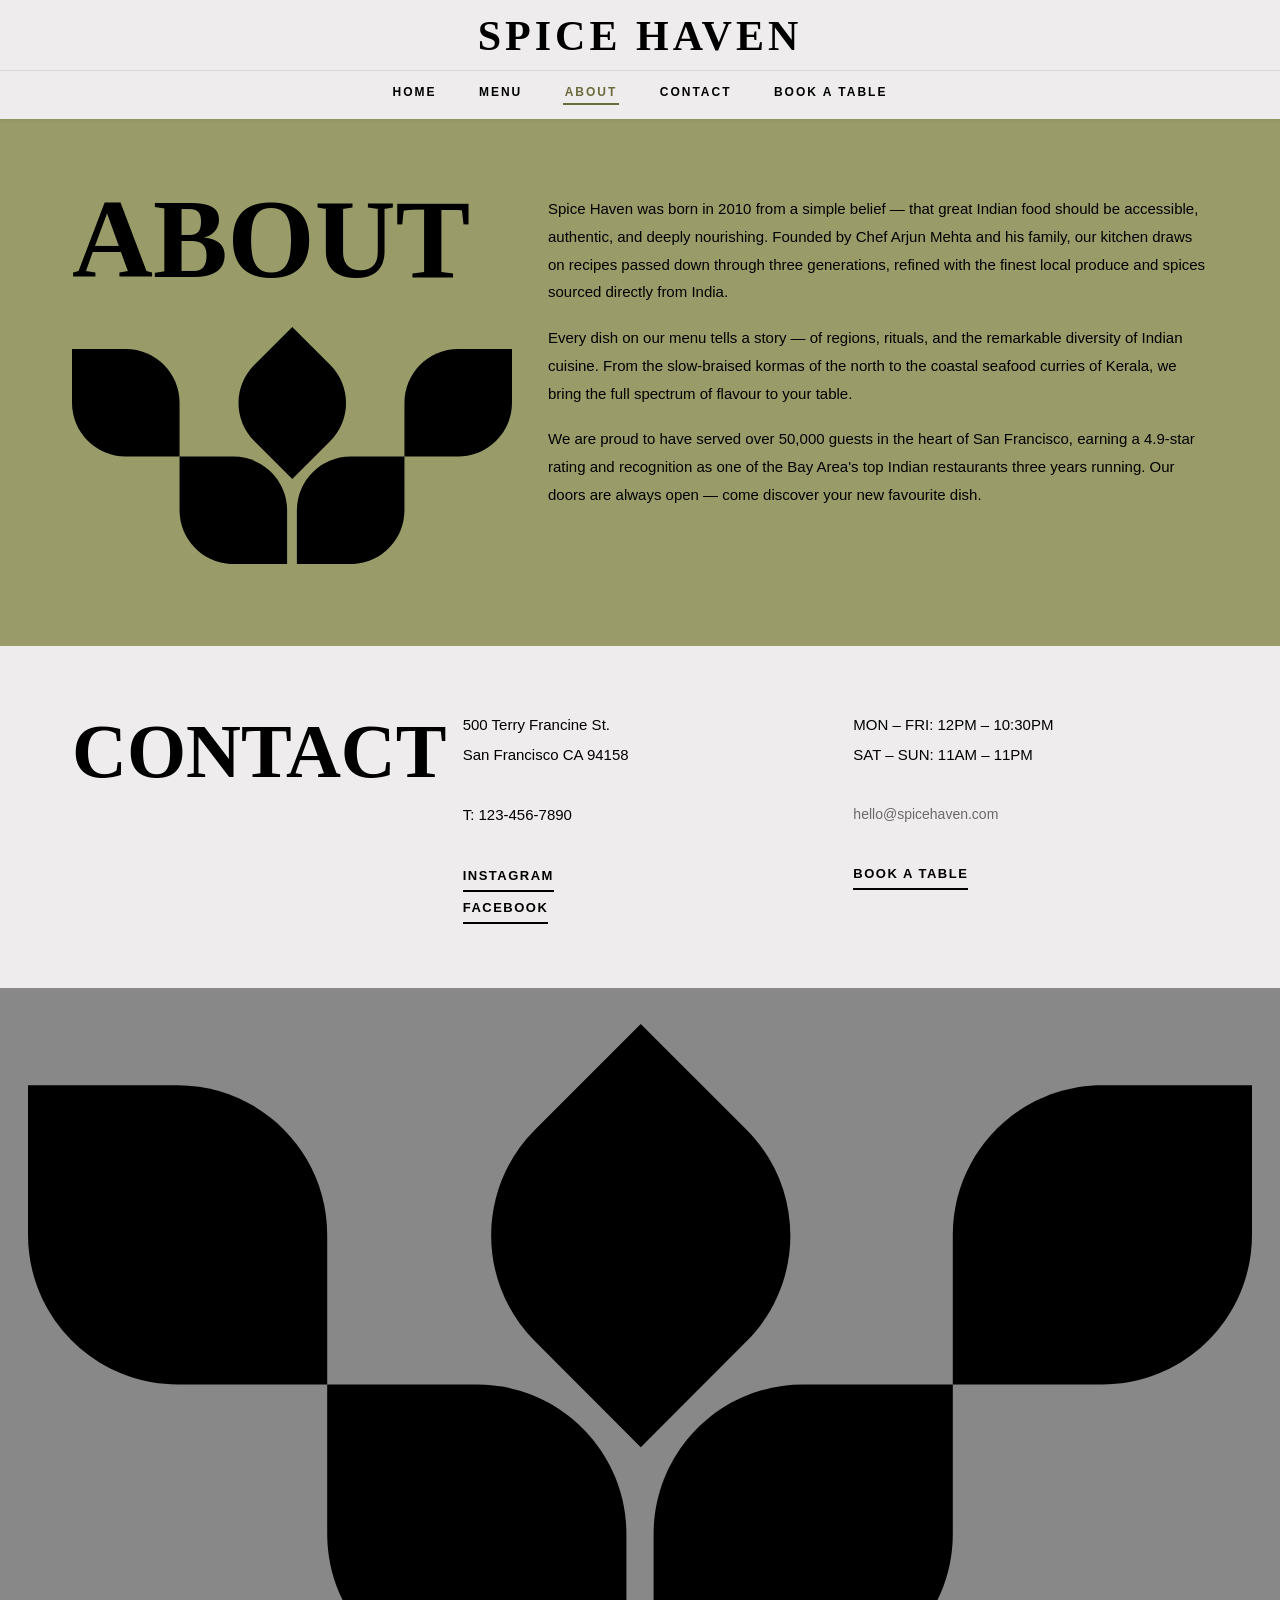
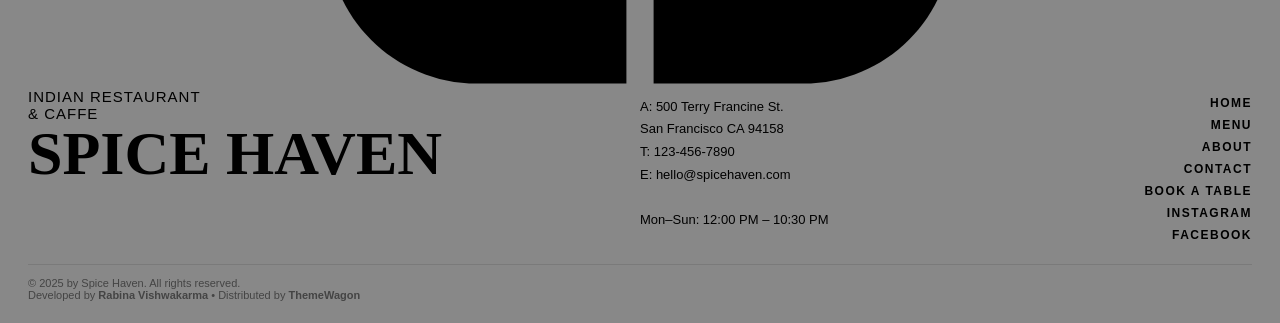
<file: about.html>
<!DOCTYPE html>
<html lang="en">
<head>
  <meta charset="UTF-8">
  <meta name="viewport" content="width=device-width, initial-scale=1.0">
  <meta name="description" content="About Spice Haven — Our story, our team, and how to reach us.">
  <title>About — Spice Haven</title>
  <link rel="icon" type="image/svg+xml" href="data:image/svg+xml,%3Csvg xmlns='http://www.w3.org/2000/svg' viewBox='0 0 180 97'%3E%3Cpath fill='%23999c68' d='M92 75c0-12.15 9.85-22 22-22h22v22c0 12.15-9.85 22-22 22H92V75Z'/%3E%3C/svg%3E">
  <link rel="stylesheet" href="css/style.css">
</head>
<body>

  <nav class="topnav" id="myTopnav">
    <div class="nav-top-row">
      <div class="logo">SPICE HAVEN</div>
      <button class="nav-hamburger" id="navHamburger" aria-label="Toggle menu">&#9776;</button>
    </div>
    <div class="nav-links" id="navLinks">
      <a href="index.html">HOME</a>
      <a href="menu.html">MENU</a>
      <a href="about.html" class="active">ABOUT</a>
      <a href="about.html#contact">CONTACT</a>
      <a href="book-a-table.html">BOOK A TABLE</a>
    </div>
  </nav>

  <div class="abt-cont-box" id="heroSection">

    <section class="about-box">
      <div class="text-name">
        ABOUT
        <div class="footer-logo">
          <svg preserveAspectRatio="xMidYMid meet" viewBox="0 0 180 97" xmlns="http://www.w3.org/2000/svg" aria-hidden="true">
            <path fill="#000" d="M92 75c0-12.15 9.85-22 22-22h22v22c0 12.15-9.85 22-22 22H92V75Z"/>
            <path fill="#000" d="M136 31c0-12.15 9.85-22 22-22h22v22c0 12.15-9.85 22-22 22h-22V31Z"/>
            <path fill="#000" d="M88 75c0-12.15-9.85-22-22-22H44v22c0 12.15 9.85 22 22 22h22V75Z"/>
            <path fill="#000" d="M44 31c0-12.15-9.85-22-22-22H0v22c0 12.15 9.85 22 22 22h22V31Z"/>
            <path fill="#000" d="M74.556 46.67c-8.591-8.592-8.591-22.522 0-31.113L90.113 0l15.556 15.556c8.592 8.591 8.592 22.521 0 31.113L90.113 62.226 74.556 46.67Z"/>
          </svg>
        </div>
      </div>
      <div class="text-pra">
        <p>Spice Haven was born in 2010 from a simple belief — that great Indian food should be accessible, authentic, and deeply nourishing. Founded by Chef Arjun Mehta and his family, our kitchen draws on recipes passed down through three generations, refined with the finest local produce and spices sourced directly from India.</p>
        <p>Every dish on our menu tells a story — of regions, rituals, and the remarkable diversity of Indian cuisine. From the slow-braised kormas of the north to the coastal seafood curries of Kerala, we bring the full spectrum of flavour to your table.</p>
        <p>We are proud to have served over 50,000 guests in the heart of San Francisco, earning a 4.9-star rating and recognition as one of the Bay Area's top Indian restaurants three years running. Our doors are always open — come discover your new favourite dish.</p>
      </div>
    </section>

    <section class="contact-box" id="contact">
      <div class="text-box">CONTACT</div>
      <div class="text-content">
        500 Terry Francine St.<br>
        San Francisco CA 94158<br><br>
        T: 123-456-7890<br><br>
        <a href=#! target="_blank" rel="noopener noreferrer">INSTAGRAM</a><br>
        <a href=#! target="_blank" rel="noopener noreferrer">FACEBOOK</a>
      </div>
      <div class="text-content2">
        MON – FRI: 12PM – 10:30PM<br>
        SAT – SUN: 11AM – 11PM<br><br>
        <p>hello@spicehaven.com</p><br>
        <a href="book-a-table.html">BOOK A TABLE</a>
      </div>
    </section>

  </div>

  <footer class="footer">
    <div class="footer-logo">
      <svg preserveAspectRatio="xMidYMid meet" viewBox="0 0 180 97" xmlns="http://www.w3.org/2000/svg" aria-hidden="true">
        <path fill="#000" d="M92 75c0-12.15 9.85-22 22-22h22v22c0 12.15-9.85 22-22 22H92V75Z"/>
        <path fill="#000" d="M136 31c0-12.15 9.85-22 22-22h22v22c0 12.15-9.85 22-22 22h-22V31Z"/>
        <path fill="#000" d="M88 75c0-12.15-9.85-22-22-22H44v22c0 12.15 9.85 22 22 22h22V75Z"/>
        <path fill="#000" d="M44 31c0-12.15-9.85-22-22-22H0v22c0 12.15 9.85 22 22 22h22V31Z"/>
        <path fill="#000" d="M74.556 46.67c-8.591-8.592-8.591-22.522 0-31.113L90.113 0l15.556 15.556c8.592 8.591 8.592 22.521 0 31.113L90.113 62.226 74.556 46.67Z"/>
      </svg>
    </div>
    <div class="footer-box">
      <div class="footer-box1">
        <p>INDIAN RESTAURANT<br>&amp; CAFFE</p>
        <b>SPICE HAVEN</b>
      </div>
      <div class="footer-box2">
        A: 500 Terry Francine St.<br>
        San Francisco CA 94158<br>
        T: 123-456-7890<br>
        E: hello@spicehaven.com<br><br>
        Mon–Sun: 12:00 PM – 10:30 PM
      </div>
      <div class="footer-box3">
        <a href="index.html">HOME</a>
        <a href="menu.html">MENU</a>
        <a href="about.html">ABOUT</a>
        <a href="about.html#contact">CONTACT</a>
        <a href="book-a-table.html">BOOK A TABLE</a>
        <a href=#! target="_blank" rel="noopener noreferrer">INSTAGRAM</a>
        <a href=#! target="_blank" rel="noopener noreferrer">FACEBOOK</a>
      </div>
    </div>
    <p>&copy; 2025 by Spice Haven. All rights reserved. <br> Developed by <a style="font-weight: bold;" href="https://github.com/Rabina-Vishwakarma/" target="_blank">Rabina Vishwakarma</a> • Distributed by <a style="font-weight: bold;" href="https://themewagon.com" target="_blank">ThemeWagon</a></p>
  </footer>

  <script src="js/main.js"></script>
</body>
</html>
</file>
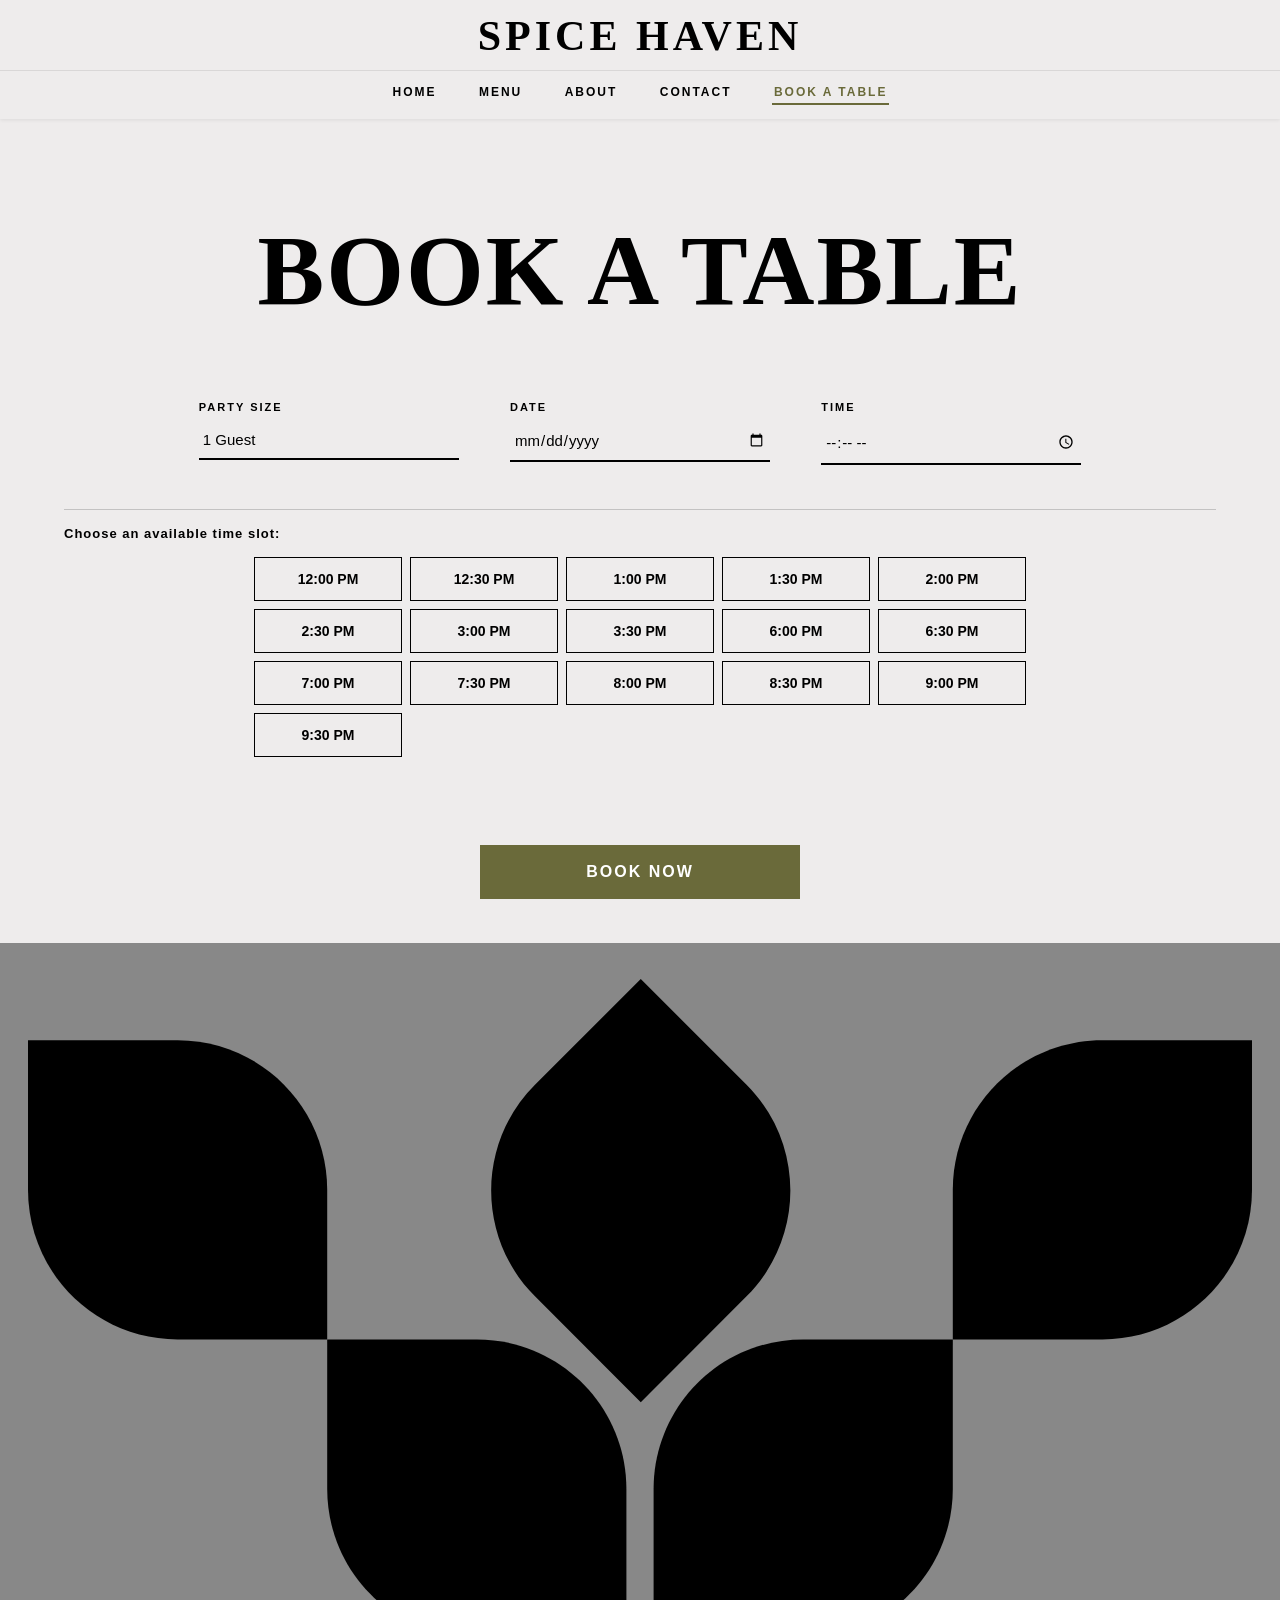
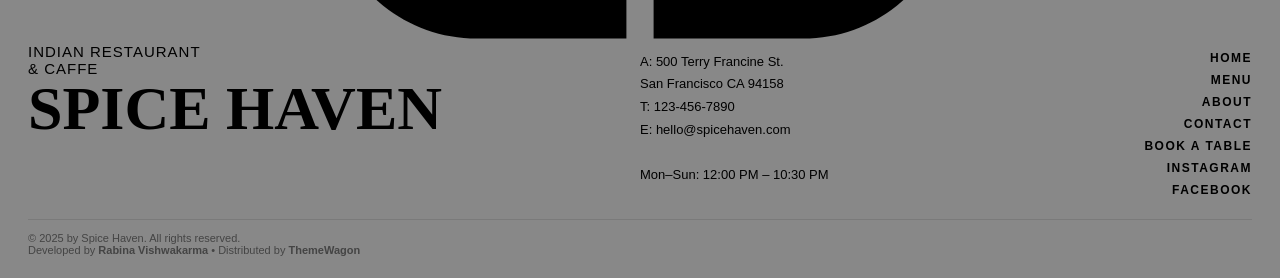
<file: book-a-table.html>
<!DOCTYPE html>
<html lang="en">
<head>
  <meta charset="UTF-8">
  <meta name="viewport" content="width=device-width, initial-scale=1.0">
  <meta name="description" content="Book a table at Spice Haven — Reserve your dining experience today.">
  <title>Book a Table — Spice Haven</title>
  <link rel="icon" type="image/svg+xml" href="data:image/svg+xml,%3Csvg xmlns='http://www.w3.org/2000/svg' viewBox='0 0 180 97'%3E%3Cpath fill='%23999c68' d='M92 75c0-12.15 9.85-22 22-22h22v22c0 12.15-9.85 22-22 22H92V75Z'/%3E%3C/svg%3E">
  <link rel="stylesheet" href="css/style.css">
</head>
<body>

  <nav class="topnav" id="myTopnav">
    <div class="nav-top-row">
      <div class="logo">SPICE HAVEN</div>
      <button class="nav-hamburger" id="navHamburger" aria-label="Toggle menu">&#9776;</button>
    </div>
    <div class="nav-links" id="navLinks">
      <a href="index.html">HOME</a>
      <a href="menu.html">MENU</a>
      <a href="about.html">ABOUT</a>
      <a href="about.html#contact">CONTACT</a>
      <a href="book-a-table.html" class="active">BOOK A TABLE</a>
    </div>
  </nav>

  <div class="booking-header" id="heroSection">
    <h1>BOOK A TABLE</h1>
  </div>

  <div class="booking-controls">
    <div class="booking-field">
      <label for="party-size">Party Size</label>
      <select id="party-size" name="party-size">
        <option value="1">1 Guest</option>
        <option value="2">2 Guests</option>
        <option value="3">3 Guests</option>
        <option value="4">4 Guests</option>
        <option value="5">5 Guests</option>
        <option value="6">6 Guests</option>
        <option value="7">7 Guests</option>
        <option value="8">8 Guests</option>
        <option value="9">9 Guests</option>
        <option value="10">10 Guests</option>
      </select>
    </div>
    <div class="booking-field">
      <label for="date">Date</label>
      <input type="date" id="date" name="date">
    </div>
    <div class="booking-field">
      <label for="time">Time</label>
      <input type="time" id="time" name="time">
    </div>
  </div>

  <hr class="booking-divider">
  <div class="time-slot-label">Choose an available time slot:</div>

  <div class="time-grid">
    <div class="time-slot">12:00 PM</div>
    <div class="time-slot">12:30 PM</div>
    <div class="time-slot">1:00 PM</div>
    <div class="time-slot">1:30 PM</div>
    <div class="time-slot">2:00 PM</div>
    <div class="time-slot">2:30 PM</div>
    <div class="time-slot">3:00 PM</div>
    <div class="time-slot">3:30 PM</div>
    <div class="time-slot">6:00 PM</div>
    <div class="time-slot">6:30 PM</div>
    <div class="time-slot">7:00 PM</div>
    <div class="time-slot">7:30 PM</div>
    <div class="time-slot">8:00 PM</div>
    <div class="time-slot">8:30 PM</div>
    <div class="time-slot">9:00 PM</div>
    <div class="time-slot">9:30 PM</div>
  </div>

  <button class="book-btn">BOOK NOW</button>

  <div class="form-popup" id="myForm">
    <div class="form-container">
      <h1>Online reservations are<br>currently unavailable</h1>
      <p>To make a reservation, contact us directly by phone at<br><strong>123-456-7890</strong></p>
      <button type="button" class="btn cancel">CLOSE</button>
    </div>
  </div>

  <footer class="footer">
    <div class="footer-logo">
      <svg preserveAspectRatio="xMidYMid meet" viewBox="0 0 180 97" xmlns="http://www.w3.org/2000/svg" aria-hidden="true">
        <path fill="#000" d="M92 75c0-12.15 9.85-22 22-22h22v22c0 12.15-9.85 22-22 22H92V75Z"/>
        <path fill="#000" d="M136 31c0-12.15 9.85-22 22-22h22v22c0 12.15-9.85 22-22 22h-22V31Z"/>
        <path fill="#000" d="M88 75c0-12.15-9.85-22-22-22H44v22c0 12.15 9.85 22 22 22h22V75Z"/>
        <path fill="#000" d="M44 31c0-12.15-9.85-22-22-22H0v22c0 12.15 9.85 22 22 22h22V31Z"/>
        <path fill="#000" d="M74.556 46.67c-8.591-8.592-8.591-22.522 0-31.113L90.113 0l15.556 15.556c8.592 8.591 8.592 22.521 0 31.113L90.113 62.226 74.556 46.67Z"/>
      </svg>
    </div>
    <div class="footer-box">
      <div class="footer-box1">
        <p>INDIAN RESTAURANT<br>&amp; CAFFE</p>
        <b>SPICE HAVEN</b>
      </div>
      <div class="footer-box2">
        A: 500 Terry Francine St.<br>
        San Francisco CA 94158<br>
        T: 123-456-7890<br>
        E: hello@spicehaven.com<br><br>
        Mon–Sun: 12:00 PM – 10:30 PM
      </div>
      <div class="footer-box3">
        <a href="index.html">HOME</a>
        <a href="menu.html">MENU</a>
        <a href="about.html">ABOUT</a>
        <a href="about.html#contact">CONTACT</a>
        <a href="book-a-table.html">BOOK A TABLE</a>
        <a href=#! target="_blank" rel="noopener noreferrer">INSTAGRAM</a>
        <a href=#! target="_blank" rel="noopener noreferrer">FACEBOOK</a>
      </div>
    </div>
    <p>&copy; 2025 by Spice Haven. All rights reserved. <br> Developed by <a style="font-weight: bold;" href="https://github.com/Rabina-Vishwakarma/" target="_blank">Rabina Vishwakarma</a> • Distributed by <a style="font-weight: bold;" href="https://themewagon.com" target="_blank">ThemeWagon</a></p>
  </footer>

  <script src="js/main.js"></script>
  <script src="js/booktable.js"></script>
</body>
</html>
</file>
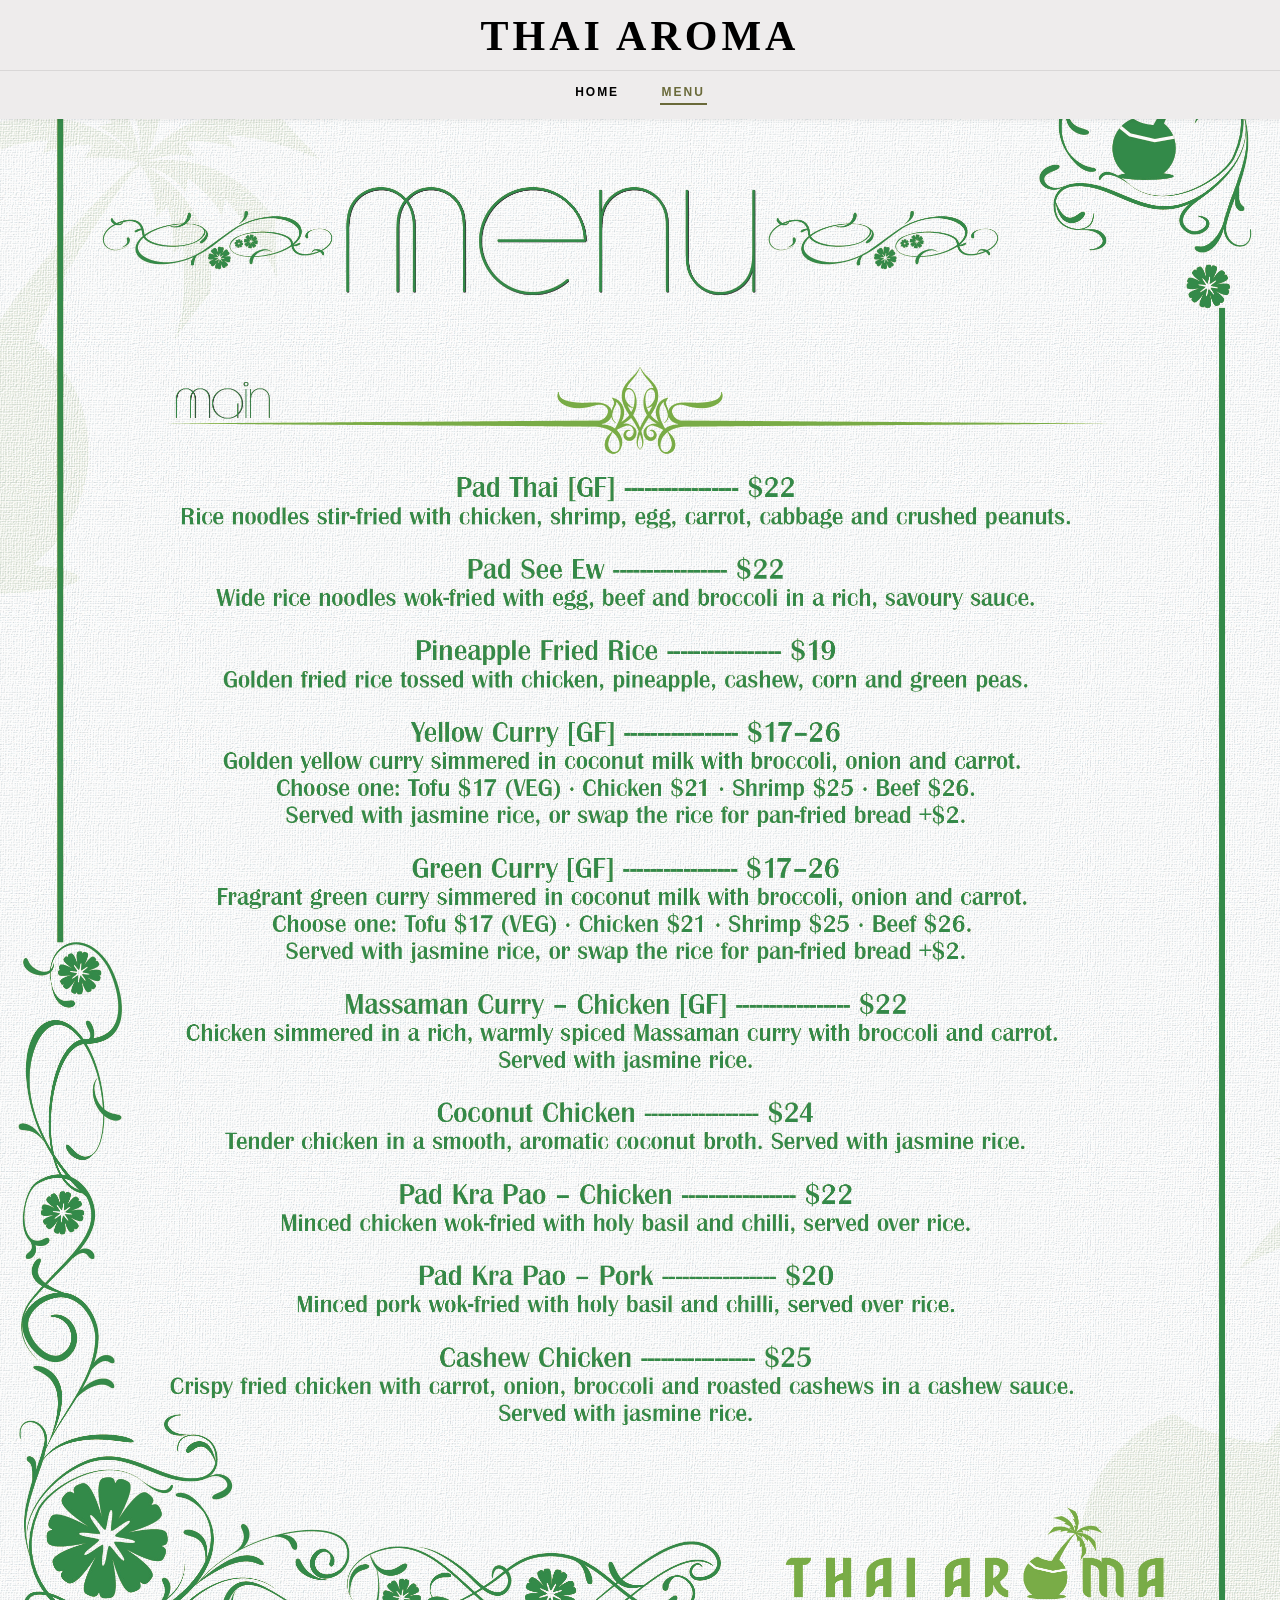
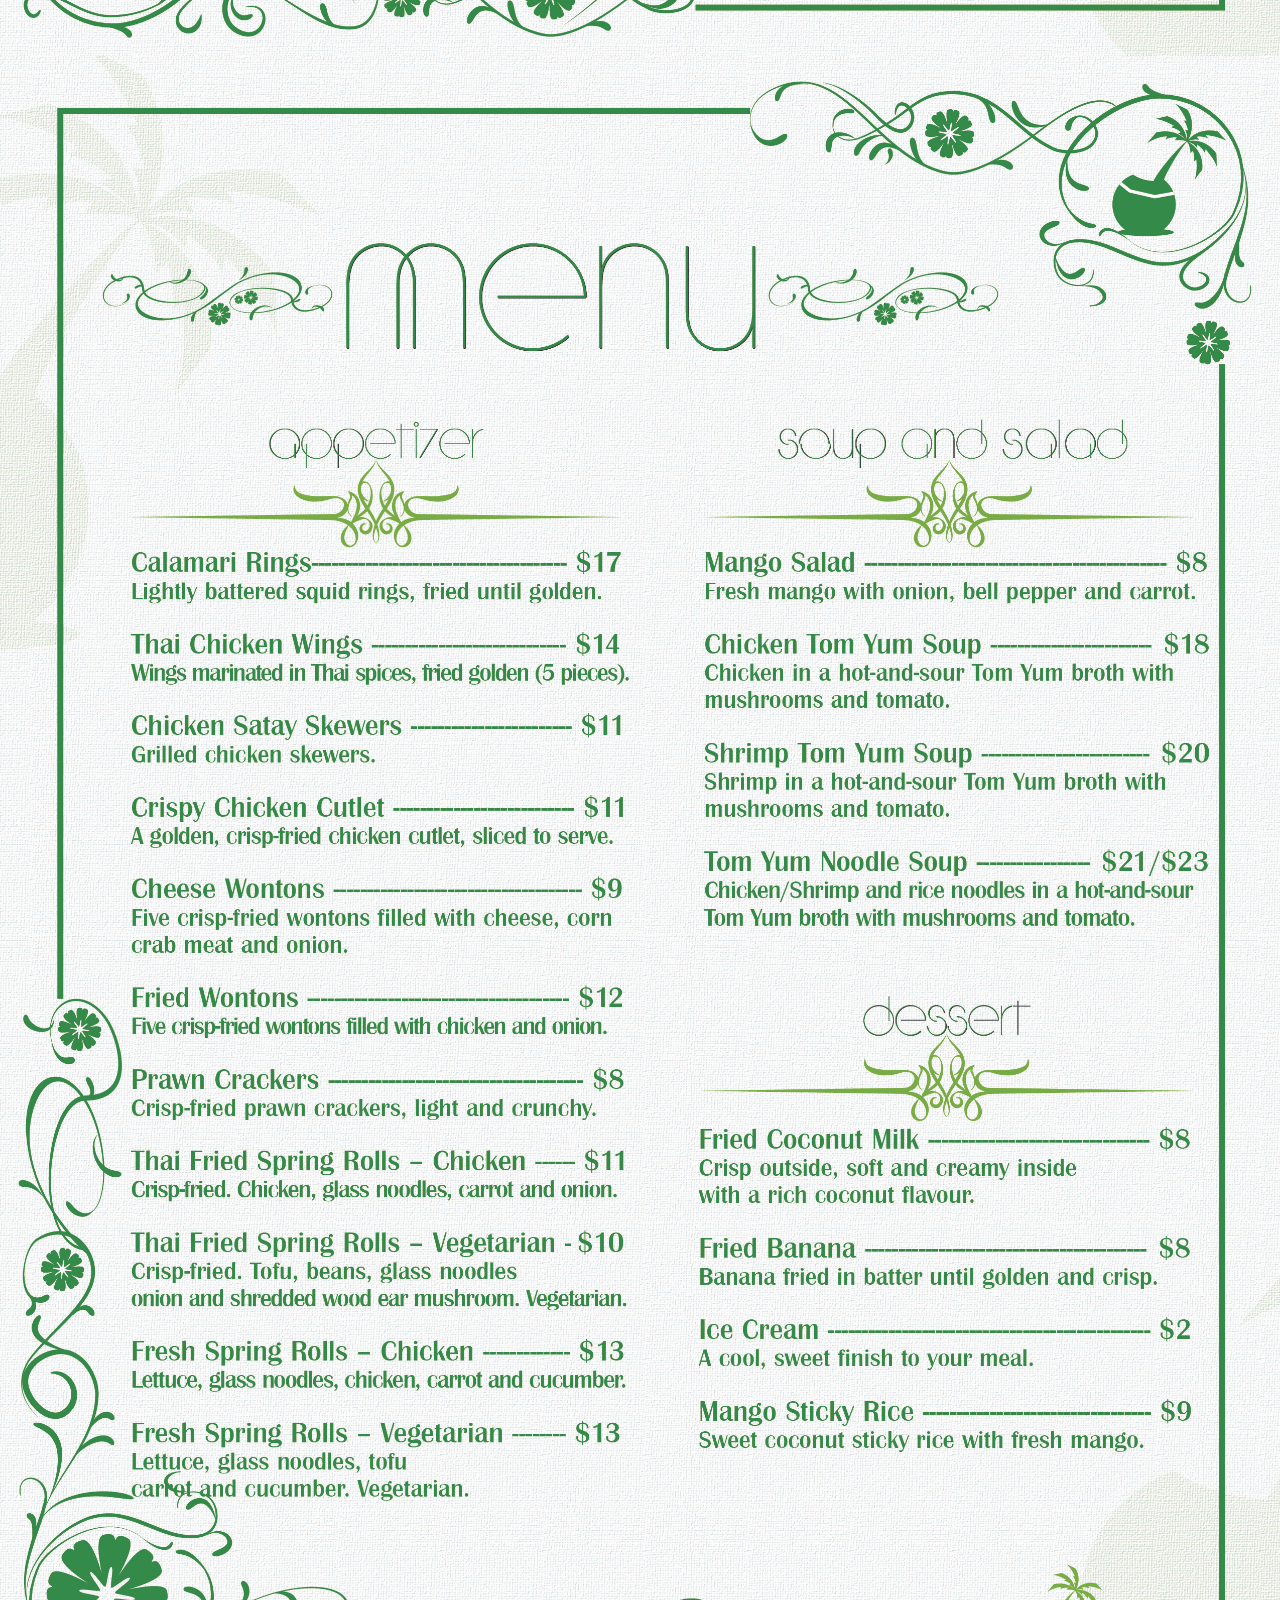
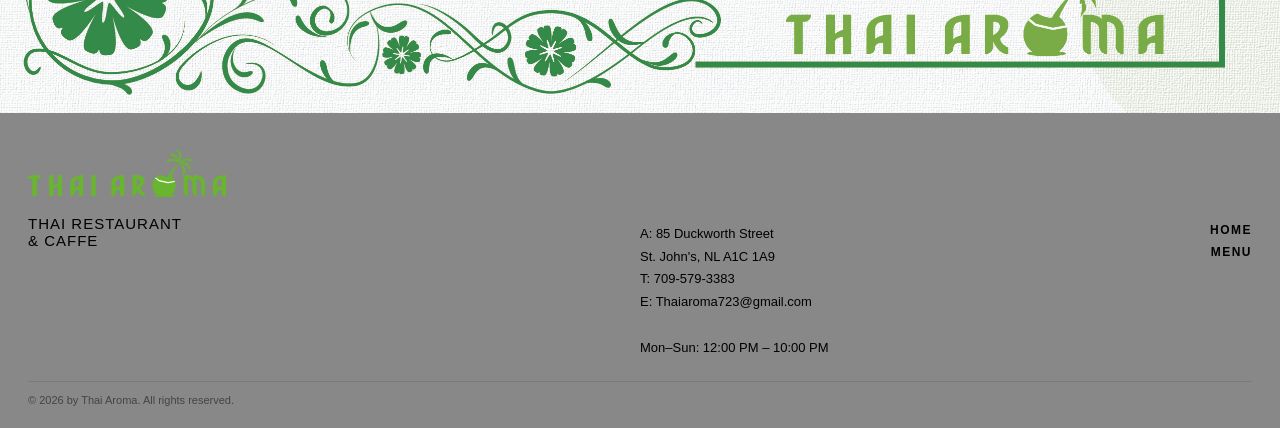
<file: menu.html>
<!DOCTYPE html>
<html lang="en">
<head>
  <meta charset="UTF-8">
  <meta name="viewport" content="width=device-width, initial-scale=1.0">
  <meta name="description" content="Thai Aroma Menu — Authentic Thai appetizers, curries, stir-fries, noodle dishes, and desserts in St. John's, NL.">
  <title>Menu — Thai Aroma</title>
  <link rel="icon" type="image/svg+xml" href="data:image/svg+xml,%3Csvg xmlns='http://www.w3.org/2000/svg' viewBox='0 0 180 97'%3E%3Cpath fill='%23999c68' d='M92 75c0-12.15 9.85-22 22-22h22v22c0 12.15-9.85 22-22 22H92V75Z'/%3E%3C/svg%3E">
  <link rel="stylesheet" href="css/style.css">
</head>
<body>

  <nav class="topnav" id="myTopnav">
    <div class="nav-top-row">
      <div class="logo">THAI AROMA</div>
      <button class="nav-hamburger" id="navHamburger" aria-label="Toggle menu">&#9776;</button>
    </div>
    <div class="nav-links" id="navLinks">
      <a href="index.html">HOME</a>
      <a href="menu.html" class="active">MENU</a>
    </div>
  </nav>

  <main class="menu-pages">
    <img src="images/IMG_2428.jpeg" alt="Thai Aroma menu, main dishes">
    <img src="images/IMG_2429.jpeg" alt="Thai Aroma menu, appetizers, soups, salads, and desserts">
  </main>

  <footer class="footer">
    <div class="footer-logo">
      <img src="images/thai-aroma-g.svg" alt="Thai Aroma Logo" style="height: 48px; width: auto; margin-bottom: 18px;">
    </div>
    <div class="footer-box">
      <div class="footer-box1">
        <p>THAI RESTAURANT<br>&amp; CAFFE</p>
      </div>
      <div class="footer-box2">
        A: 85 Duckworth Street<br>
        St. John's, NL A1C 1A9<br>
        T: 709-579-3383<br>
        E: Thaiaroma723@gmail.com<br><br>
        Mon–Sun: 12:00 PM – 10:00 PM
      </div>
      <div class="footer-box3">
        <a href="index.html">HOME</a>
        <a href="menu.html">MENU</a>
      </div>
    </div>
    <p>&copy; 2026 by Thai Aroma. All rights reserved.</p>
  </footer>

  <script src="js/main.js"></script>
</body>
</html>
</file>
<file: css/style.css>
/* ============================================
   THAI AROMA RESTAURANT — Global Stylesheet
   ============================================ */

/* ---------- CSS Variables ---------- */
:root {
  --bg:          #eeecec;
  --accent:      #999c68;
  --accent-dark: #6a6a3a;
  --black:       #000000;
  --gray:        #6a6a6a;
  --footer-bg:   #888888;
  --white:       #ffffff;
  --font-display: 'Georgia', 'Times New Roman', serif;
  --font-body:    'Trebuchet MS', 'Lucida Sans', sans-serif;
}

/* ---------- Reset & Base ---------- */
*, *::before, *::after { box-sizing: border-box; margin: 0; padding: 0; }
html   { scroll-behavior: smooth; }
body   { font-family: var(--font-body); background-color: var(--bg); color: var(--black); overflow-x: hidden; }
img    { display: block; max-width: 100%; height: auto; }
a      { text-decoration: none; color: inherit; }


/* ============================================
   NAVBAR  — Logo centered top row, links row below
   ============================================ */
.topnav {
  position: fixed;
  top: 0; left: 0;
  width: 100%;
  background-color: var(--bg);
  z-index: 1000;
  box-shadow: 0 1px 4px rgba(0,0,0,0.08);
  display: flex;
  flex-direction: column;
  align-items: stretch;
}

.nav-top-row {
  display: flex;
  align-items: center;
  justify-content: center;
  padding: 12px 24px 0;
  position: relative;
}

.logo {
  font-family: var(--font-display);
  font-size: clamp(22px, 3.5vw, 42px);
  font-weight: 900;
  letter-spacing: 4px;
  text-align: center;
}

.nav-links {
  display: flex;
  align-items: center;
  justify-content: center;
  gap: clamp(14px, 3vw, 44px);
  padding: 10px 24px 14px;
  border-top: 1px solid rgba(0,0,0,0.09);
  margin-top: 10px;
  flex-wrap: wrap;
}

.nav-links a {
  font-size: clamp(10px, 1.1vw, 12px);
  font-weight: 700;
  letter-spacing: 2px;
  color: var(--black);
  padding: 4px 2px;
  border-bottom: 2px solid transparent;
  transition: color .2s, border-color .2s;
  white-space: nowrap;
}

.nav-links a:hover,
.nav-links a.active {
  color: var(--accent-dark);
  border-bottom-color: var(--accent-dark);
}

.nav-hamburger {
  display: none;
  position: absolute;
  right: 20px;
  top: 50%;
  transform: translateY(-50%);
  font-size: 22px;
  background: none;
  border: none;
  cursor: pointer;
  color: var(--black);
  padding: 4px 8px;
  line-height: 1;
}

@media (max-width: 768px) {
  .nav-hamburger { display: block; }
  .nav-links {
    display: none;
    flex-direction: column;
    align-items: flex-start;
    gap: 0;
    padding: 0 20px 14px;
    margin-top: 8px;
  }
  .nav-links a {
    width: 100%;
    padding: 11px 0;
    border-bottom: 1px solid rgba(0,0,0,0.07);
    font-size: 13px;
  }
  .topnav.open .nav-links { display: flex; }
}


/* ============================================
   HERO & SLIDER
   ============================================ */
.hero {
  position: relative;
  min-height: clamp(480px, 78vh, 780px);
  display: flex;
  flex-direction: column;
  align-items: flex-end;
  justify-content: flex-end;
  padding: 0 0 60px clamp(28px, 7vw, 100px);
  overflow: hidden;
  background-color: var(--black);
}

/* Slider slides */
.hero-slider .hero-slide {
  position: absolute;
  inset: 0;
  background-size: cover;
  background-position: center;
  opacity: 0;
  transition: opacity 1.2s ease-in-out;
  z-index: 0;
}

.hero-slider .hero-slide.active {
  opacity: 1;
}

.hero-inner {
  position: relative;
  z-index: 2;
  max-width: 680px;
  right: 36px;
  text-align: right;
}

.hero-badge {
  display: inline-block;
  font-size: 10px;
  font-weight: 700;
  letter-spacing: 3px;
  color: var(--accent);
  border: 1.5px solid var(--accent);
  padding: 5px 14px;
  margin-bottom: 22px;
  text-transform: uppercase;
}

.hero-title {
  font-family: var(--font-display);
  font-size: clamp(46px, 9vw, 100px);
  font-weight: 900;
  color: var(--white);
  line-height: 1.0;
  letter-spacing: 1px;
  margin-bottom: 22px;
}

.hero-title em {
  font-style: italic;
  color: var(--accent);
}

.hero-scroll-hint {
  position: absolute;
  bottom: 28px;
  left: 36px;
  z-index: 2;
  display: flex;
  flex-direction: column;
  align-items: center;
  gap: 10px;
}

.hero-scroll-hint span {
  font-size: 9px;
  font-weight: 700;
  letter-spacing: 3px;
  color: rgba(255,255,255,0.5);
  writing-mode: vertical-rl;
  text-orientation: mixed;
}

.scroll-line {
  width: 1px;
  height: 48px;
  background: linear-gradient(to bottom, rgba(255,255,255,0.55), transparent);
}

@media (max-width: 560px) {
  .hero { padding: 0 0 44px 22px; min-height: clamp(200px, 60vh, 00px); }
  .hero-scroll-hint { display: none; }
}


/* ============================================
   MENU INTRO
   ============================================ */
.about {
  display: flex;
  align-items: center;
  background-color: var(--bg);
  padding: clamp(28px, 4vw, 56px) clamp(20px, 5vw, 60px);
  gap: 24px;
  flex-wrap: wrap;
}

.big-text {
  font-family: var(--font-display);
  font-size: clamp(40px, 8vw, 96px);
  font-weight: 900;
  flex: 1;
  min-width: 180px;
}

.small-text {
  flex: 1;
  min-width: 220px;
  font-size: clamp(13px, 1.5vw, 15px);
  line-height: 1.75;
}

.small-text a {
  display: inline-block;
  margin-top: 16px;
  font-size: 12px;
  font-weight: 700;
  letter-spacing: 2px;
  border-bottom: 2px solid var(--black);
  padding-bottom: 2px;
  color: var(--black);
  transition: opacity .2s;
}
.small-text a:hover { opacity: .6; }


/* ============================================
   IMAGE DUO
   ============================================ */
.image-box {
  display: flex;
  gap: 6px;
  padding: 0 6px 6px;
}

.img1, .img2 { flex: 1; overflow: hidden; }

.img1 img, .img2 img {
  width: 100%;
  height: clamp(200px, 35vw, 500px);
  object-fit: cover;
  transition: transform .4s ease;
}
.img1 img:hover, .img2 img:hover { transform: scale(1.03); }

@media (max-width: 768px) {
  .image-box { flex-direction: column; }
  .img1 img, .img2 img { height: 230px; }
}


/* ============================================
   GREEN BANNER
   ============================================ */
.box-section {
  background-color: var(--accent);
  display: flex;
  align-items: center;
  gap: 40px;
  padding: clamp(36px, 5vw, 72px) clamp(24px, 6vw, 72px);
  flex-wrap: wrap;
}

.box1 {
  font-family: var(--font-display);
  font-size: clamp(28px, 6vw, 80px);
  font-weight: 900;
  line-height: 1.1;
  flex: 1;
  min-width: 220px;
}

.box2 {
  flex: 1;
  min-width: 220px;
  font-size: clamp(13px, 1.5vw, 15px);
  line-height: 1.85;
}

.box2 a {
  display: inline-block;
  margin-top: 18px;
  font-size: 12px;
  font-weight: 700;
  letter-spacing: 2px;
  border-bottom: 2px solid var(--black);
  padding-bottom: 2px;
  color: var(--black);
  transition: opacity .2s;
}
.box2 a:hover { opacity: .6; }


/* ============================================
   TESTIMONIAL STRIP
   ============================================ */
.testimonial-strip {
  background-color: var(--black);
  color: var(--white);
  padding: clamp(36px, 5vw, 68px) clamp(24px, 7vw, 120px);
  text-align: center;
}

.testimonial-quote {
  font-family: var(--font-display);
  font-size: clamp(18px, 3vw, 32px);
  font-weight: 700;
  font-style: italic;
  line-height: 1.5;
  max-width: 820px;
  margin: 0 auto 18px;
  color: rgba(255,255,255,0.92);
}

.testimonial-author {
  font-size: 11px;
  font-weight: 700;
  letter-spacing: 2.5px;
  color: var(--accent);
  text-transform: uppercase;
}


/* ============================================
   MOMENTS HEADING (tag)
   ============================================ */
.tag {
  display: flex;
  align-items: center;
  justify-content: space-between;
  padding: clamp(18px, 3vw, 36px) clamp(20px, 5vw, 60px);
  flex-wrap: wrap;
  gap: 12px;
}

.tag p {
  font-family: var(--font-display);
  font-size: clamp(22px, 5.5vw, 72px);
  font-weight: 900;
  letter-spacing: 1px;
}

.tag a {
  font-size: 12px;
  font-weight: 700;
  letter-spacing: 2px;
  color: var(--black);
  border-bottom: 2px solid var(--black);
  padding-bottom: 2px;
  transition: opacity .2s;
}
.tag a:hover { opacity: .6; }


/* ============================================
   PHOTO GRID
   ============================================ */
.grid-container {
  display: grid;
  grid-template-columns: repeat(5, 1fr);
  gap: 6px;
  background-color: var(--black);
  padding: 6px;
}

.grid-container > div {
  position: relative;
  overflow: hidden;
}

.grid-container img {
  width: 100%;
  height: 220px;
  object-fit: cover;
  transition: transform .35s ease, opacity .35s ease;
}

.grid-container video {
  width: 100%;
  height: 100%;
  min-height: 220px;
  object-fit: cover;
}

.grid-container > div:hover img { transform: scale(1.06); opacity: .75; }

.price {
  position: absolute;
  bottom: 0; left: 0; right: 0;
  background: rgba(0,0,0,0.62);
  color: var(--white);
  font-size: 12px;
  padding: 7px 10px;
  transform: translateY(100%);
  transition: transform .3s ease;
}
.grid-container > div:hover .price { transform: translateY(0); }

.item8  { grid-column: span 2; grid-row: span 2; }
.item8 video { min-height: 446px; }
.item16 { grid-column: span 2; }
.item16 video { min-height: 220px; }

@media (max-width: 900px) {
  .grid-container { grid-template-columns: repeat(3, 1fr); }
  .item8 { grid-column: span 2; grid-row: span 1; }
  .item8 video { min-height: 220px; }
}
@media (max-width: 560px) {
  .grid-container { grid-template-columns: repeat(2, 1fr); }
  .grid-container img { height: 160px; }
  .grid-container video, .item8 video { min-height: 160px; }
  .item8 { grid-column: span 2; }
  .item16 { grid-column: span 2; }
}


/* ============================================
   FOOTER
   ============================================ */
.footer {
  background-color: var(--footer-bg);
  padding: 36px 28px 22px;
}

.footer-box {
  display: flex;
  gap: 24px;
  flex-wrap: wrap;
  margin-bottom: 22px;
}

.footer-box1 { flex: 2; min-width: 160px; }
.footer-box1 p { font-size: 15px; letter-spacing: 1px; }
.footer-box1 b {
  font-family: var(--font-display);
  font-size: clamp(32px, 5vw, 62px);
  display: block;
  line-height: 1;
}

.footer-box2 {
  flex: 1;
  min-width: 140px;
  font-size: 13px;
  line-height: 1.75;
  padding-top: 8px;
}

.footer-box3 {
  flex: 1;
  min-width: 120px;
  display: flex;
  flex-direction: column;
  align-items: flex-end;
  gap: 8px;
  padding-top: 8px;
}

.footer-box3 a {
  font-size: 12px;
  font-weight: 600;
  letter-spacing: 1.5px;
  color: var(--black);
  transition: color .2s;
}
.footer-box3 a:hover { color: var(--white); }

.footer > p:last-child {
  font-size: 11px;
  color: rgba(0,0,0,0.5);
  margin-top: 14px;
  border-top: 1px solid rgba(0,0,0,0.1);
  padding-top: 12px;
}

@media (max-width: 480px) {
  .footer-box { flex-direction: column; gap: 26px; }
  .footer-box3 { align-items: flex-start; }
  .footer-box1 b { font-size: 36px; }
}


/* ============================================
   MENU PAGE
   ============================================ */
.menu-hero {
  margin-top: 0;
  position: relative;
  width: 100%;
  height: clamp(240px, 45vw, 540px);
  overflow: hidden;
  background: var(--black);
}
.menu-hero video { width: 100%; height: 100%; object-fit: cover; opacity: .85; }
.menu-hero-title {
  position: absolute;
  inset: 0;
  display: flex;
  align-items: center;
  justify-content: center;
  font-family: var(--font-display);
  font-size: clamp(48px, 12vw, 130px);
  font-weight: 900;
  color: var(--white);
  letter-spacing: 4px;
  text-shadow: 0 4px 20px rgba(0,0,0,0.5);
  pointer-events: none;
}

.menu-pages {
  width: 100%;
  background-color: var(--white);
}

.menu-pages img {
  width: 100%;
  max-width: none;
  height: auto;
}

.menu-panel {
  background-color: var(--bg);
  padding: clamp(28px, 4vw, 60px) clamp(20px, 5vw, 64px);
}

.menu-images-row {
  display: flex;
  gap: 16px;
  margin-bottom: 44px;
  flex-wrap: wrap;
}
.menu-images-row .img-box { flex: 1; min-width: 120px; overflow: hidden; }
.menu-images-row .img-box img {
  width: 100%;
  height: clamp(120px, 20vw, 220px);
  object-fit: cover;
  transition: transform .35s ease;
}
.menu-images-row .img-box img:hover { transform: scale(1.05); }

.menu-grid {
  display: grid;
  grid-template-columns: repeat(auto-fill, minmax(280px, 1fr));
  gap: 36px;
}

.menu-category { border-top: 2px solid var(--black); padding-top: 18px; }
.menu-category h3 {
  font-family: var(--font-display);
  font-size: 13px;
  font-weight: 700;
  letter-spacing: 2.5px;
  text-transform: uppercase;
  margin-bottom: 18px;
}

.menu-row {
  display: flex;
  justify-content: space-between;
  align-items: baseline;
  padding: 9px 0;
  border-bottom: 1px dotted rgba(0,0,0,0.2);
  font-size: 14px;
  gap: 12px;
}
.menu-row:last-child { border-bottom: none; }
.dish-name { flex: 1; }
.dish-price { font-weight: 700; white-space: nowrap; }

@media (max-width: 480px) { .menu-grid { grid-template-columns: 1fr; } }


/* ============================================
   ABOUT PAGE
   ============================================ */
.abt-cont-box { margin-top: 0; background-color: var(--accent); }

.about-box {
  display: flex;
  gap: 36px;
  padding: clamp(36px, 5vw, 80px) clamp(24px, 6vw, 72px);
  flex-wrap: wrap;
  align-items: flex-start;
}

.text-name {
  flex: 1;
  min-width: 200px;
  font-family: var(--font-display);
  font-size: clamp(48px, 10vw, 112px);
  font-weight: 900;
  line-height: 1;
  display: flex;
  flex-direction: column;
  gap: 32px;
}

.text-pra { flex: 1.5; min-width: 260px; padding-top: 12px; }
.text-pra p { font-size: clamp(13px, 1.5vw, 15px); line-height: 1.85; margin-bottom: 18px; }


/* ============================================
   CONTACT SECTION
   ============================================ */
.contact-box {
  background-color: var(--bg);
  display: flex;
  gap: 36px;
  padding: clamp(36px, 5vw, 80px) clamp(24px, 6vw, 72px);
  flex-wrap: wrap;
  align-items: flex-start;
}

.text-box {
  font-family: var(--font-display);
  font-size: clamp(36px, 7vw, 76px);
  font-weight: 900;
  flex: 1;
  min-width: 180px;
  line-height: 1.1;
}

.text-content,
.text-content2 {
  flex: 1;
  min-width: 180px;
  font-size: clamp(13px, 1.5vw, 15px);
  line-height: 2;
}

.text-content a, .text-content2 a {
  display: inline-block;
  font-weight: 700;
  letter-spacing: 1.5px;
  font-size: 13px;
  color: var(--black);
  border-bottom: 2px solid var(--black);
  padding-bottom: 1px;
  transition: opacity .2s;
}
.text-content a:hover, .text-content2 a:hover { opacity: .6; }
.text-content2 p { font-size: 14px; color: var(--gray); }

@media (max-width: 600px) {
  .about-box, .contact-box { flex-direction: column; }
}


/* ============================================
   BOOK A TABLE PAGE
   ============================================ */
.booking-header {
  margin-top: 0;
  text-align: center;
  padding: clamp(44px, 8vw, 110px) 20px clamp(20px, 4vw, 44px);
}
.booking-header h1 {
  font-family: var(--font-display);
  font-size: clamp(36px, 9vw, 100px);
  font-weight: 900;
  letter-spacing: 2px;
  line-height: 1;
}

.booking-controls {
  display: flex;
  justify-content: center;
  gap: clamp(16px, 4vw, 52px);
  padding: clamp(16px, 3vw, 36px) clamp(16px, 5vw, 64px);
  flex-wrap: wrap;
}

.booking-field {
  display: flex;
  flex-direction: column;
  gap: 8px;
  min-width: 180px;
  flex: 1;
  max-width: 260px;
}
.booking-field label {
  font-size: 11px;
  font-weight: 700;
  letter-spacing: 2px;
  text-transform: uppercase;
}
.booking-field select,
.booking-field input[type="date"],
.booking-field input[type="time"] {
  font-family: var(--font-body);
  font-size: 15px;
  padding: 10px 4px;
  background: transparent;
  border: none;
  border-bottom: 2px solid var(--black);
  outline: none;
  cursor: pointer;
  width: 100%;
  color: var(--black);
  appearance: none;
  -webkit-appearance: none;
}
.booking-field select:focus,
.booking-field input:focus { border-bottom-color: var(--accent-dark); }

.booking-divider {
  border: none;
  border-top: 1px solid rgba(0,0,0,0.18);
  margin: 8px clamp(16px, 5vw, 64px);
}

.time-slot-label {
  font-size: 13px;
  font-weight: 600;
  letter-spacing: 1px;
  padding: 8px clamp(16px, 5vw, 64px) 16px;
}

.time-grid {
  display: grid;
  grid-template-columns: repeat(auto-fill, minmax(130px, 1fr));
  gap: 8px;
  padding: 0 clamp(16px, 5vw, 64px) clamp(44px, 7vw, 88px);
  max-width: 900px;
  margin: 0 auto;
}

.time-slot {
  border: 1.5px solid var(--black);
  text-align: center;
  font-size: 14px;
  font-weight: 600;
  padding: 13px 8px;
  cursor: pointer;
  transition: background-color .2s, color .2s;
  user-select: none;
}
.time-slot:hover, .time-slot.selected {
  background-color: var(--accent-dark);
  color: var(--white);
  border-color: var(--accent-dark);
}

.book-btn {
  display: block;
  background-color: var(--accent-dark);
  color: var(--white);
  font-family: var(--font-body);
  font-size: 16px;
  font-weight: 700;
  letter-spacing: 2px;
  padding: 18px 32px;
  border: none;
  cursor: pointer;
  width: clamp(200px, 80%, 320px);
  margin: 0 auto 44px;
  transition: opacity .2s;
}
.book-btn:hover { opacity: .85; }

.form-popup {
  display: none;
  position: fixed;
  inset: 0;
  background: rgba(0,0,0,0.52);
  z-index: 2000;
  align-items: center;
  justify-content: center;
}
.form-popup.active { display: flex; }

.form-container {
  background: var(--white);
  padding: 44px 36px;
  max-width: 440px;
  width: 90%;
  text-align: center;
  position: relative;
}
.form-container h1 {
  font-family: var(--font-display);
  font-size: clamp(20px, 4vw, 26px);
  font-weight: 700;
  line-height: 1.3;
  margin-bottom: 16px;
}
.form-container p { font-size: 14px; color: var(--gray); margin-bottom: 28px; line-height: 1.75; }

.btn.cancel {
  background: var(--black);
  color: var(--white);
  border: none;
  padding: 14px 40px;
  font-size: 14px;
  font-weight: 600;
  letter-spacing: 1.5px;
  cursor: pointer;
  transition: opacity .2s;
}
.btn.cancel:hover { opacity: .75; }

@media (max-width: 480px) {
  .booking-controls { flex-direction: column; align-items: stretch; }
  .booking-field { max-width: 100%; }
}
</file>
